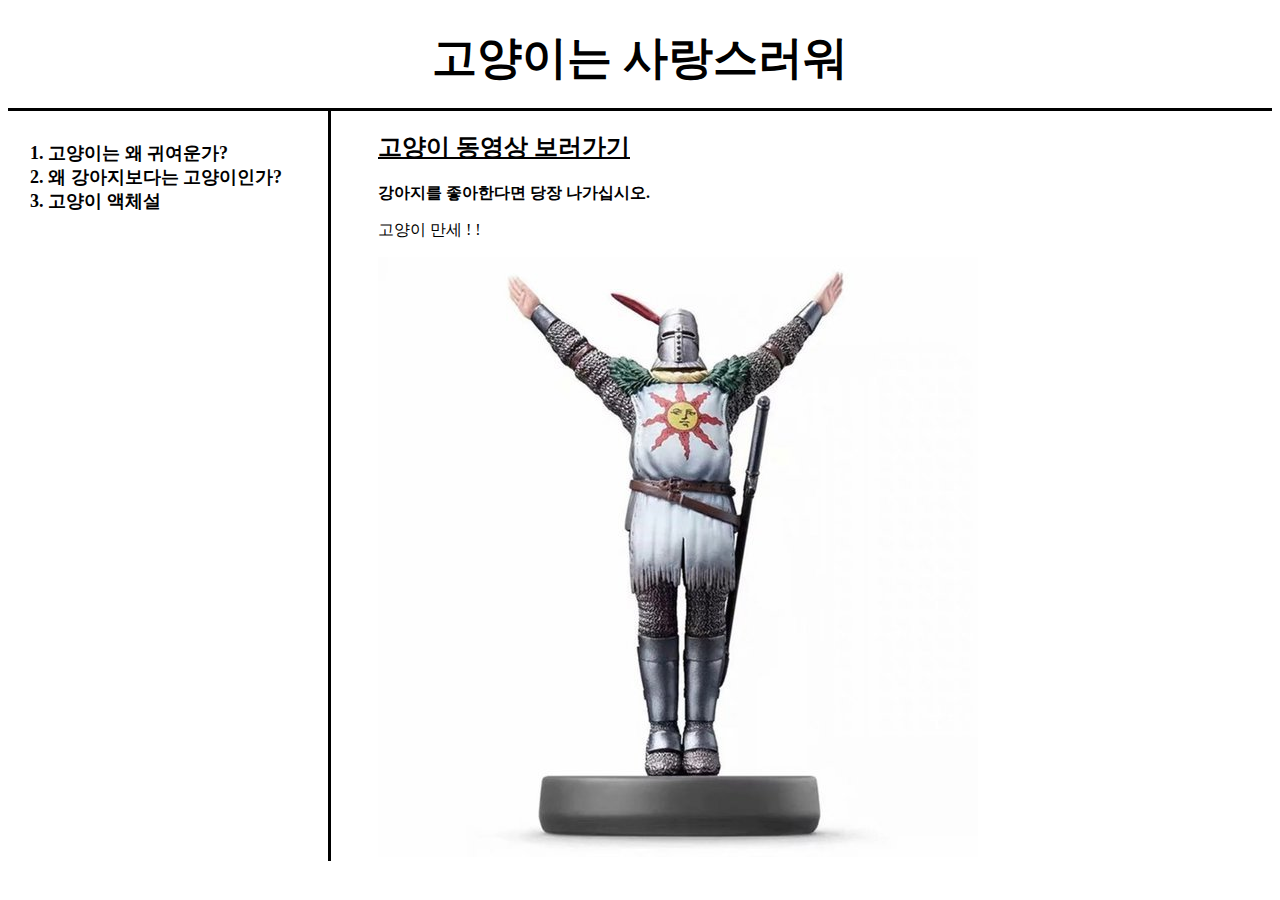
<file: index.html>
<!doctype html>
<html>
<head>
 <title>CAT is cute</title>
 <meta charset="utf-8">
 <link rel="stylesheet" href="style.css">
</head>

<body>
    <h1><a href="index.html">고양이는 사랑스러워</a></h1>
 <div id="grid">
    <ol>
      <li><a href="1.html">고양이는 왜 귀여운가?</a></li>
      <li><a href="2.html">왜 강아지보다는 고양이인가?</a></li>
      <li><a href="3.html">고양이 액체설</a></li>
    </ol>
  <div id="article">
    <h2><a href="https://www.youtube.com/channel/UCkuA_gDjISfGgbdp02BUwyQ" style="color:black;text-decoration: underline;" target="_blank" title="크림히어로즈">고양이 동영상 보러가기</a></h2>
    <strong>강아지를 좋아한다면 당장 나가십시오.</strong>
    <p>고양이 만세 ! !</p>
    <img src="태양만세.jpg">
  </div>
 </div>
</body>
</file>
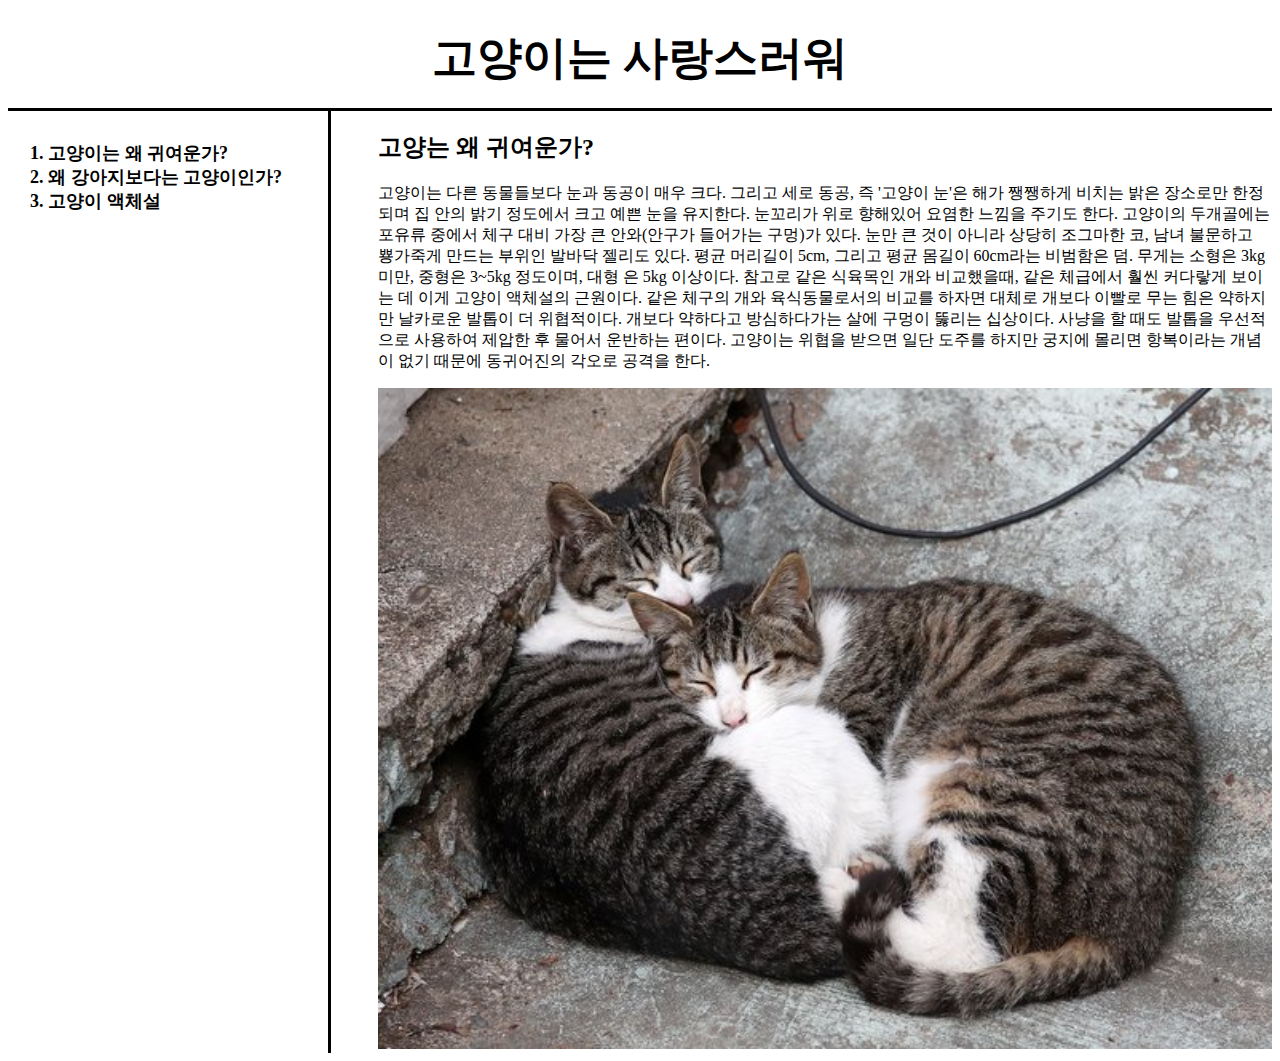
<file: 1.html>
<!doctype html>
<html>
<head>
 <title>CAT is cute</title>
 <meta charset="utf-8">
 <link rel="stylesheet" href="style.css">
</head>

<body>
    <h1><a href="index.html">고양이는 사랑스러워</a></h1>
 <div id="grid">
    <ol>
      <li><a href="1.html">고양이는 왜 귀여운가?</a></li>
      <li><a href="2.html">왜 강아지보다는 고양이인가?</a></li>
      <li><a href="3.html">고양이 액체설</a></li>
    </ol>
  <div id="article">
    <h2>고양는 왜 귀여운가?</h2>
    <p>
      고양이는 다른 동물들보다 눈과 동공이 매우 크다. 그리고 세로 동공, 즉 '고양이 눈'은 해가 쨍쨍하게 비치는 밝은 장소로만 한정되며 집 안의 밝기 정도에서 크고 예쁜 눈을 유지한다. 눈꼬리가 위로 향해있어 요염한 느낌을 주기도 한다. 고양이의 두개골에는 포유류 중에서 체구 대비 가장 큰 안와(안구가 들어가는 구멍)가 있다. 눈만 큰 것이 아니라 상당히 조그마한 코, 남녀 불문하고 뿅가죽게 만드는 부위인 발바닥 젤리도 있다. 평균 머리길이 5cm, 그리고 평균 몸길이 60cm라는 비범함은 덤. 무게는 소형은 3kg 미만, 중형은 3~5kg 정도이며, 대형  은 5kg 이상이다. 참고로 같은 식육목인 개와 비교했을때, 같은 체급에서 훨씬 커다랗게 보이는 데 이게 고양이 액체설의 근원이다.

      같은 체구의 개와 육식동물로서의 비교를 하자면 대체로 개보다 이빨로 무는 힘은 약하지만 날카로운 발톱이 더 위협적이다. 개보다 약하다고 방심하다가는 살에 구멍이 뚫리는 십상이다. 사냥을 할 때도 발톱을 우선적으로 사용하여 제압한 후 물어서 운반하는 편이다. 고양이는 위협을 받으면 일단 도주를 하지만 궁지에 몰리면 항복이라는 개념이 없기 때문에 동귀어진의 각오로 공격을 한다.
    </p>
    <img src="고양이.jpg" width="100%">
  </div>
 </div>
</body>
</file>
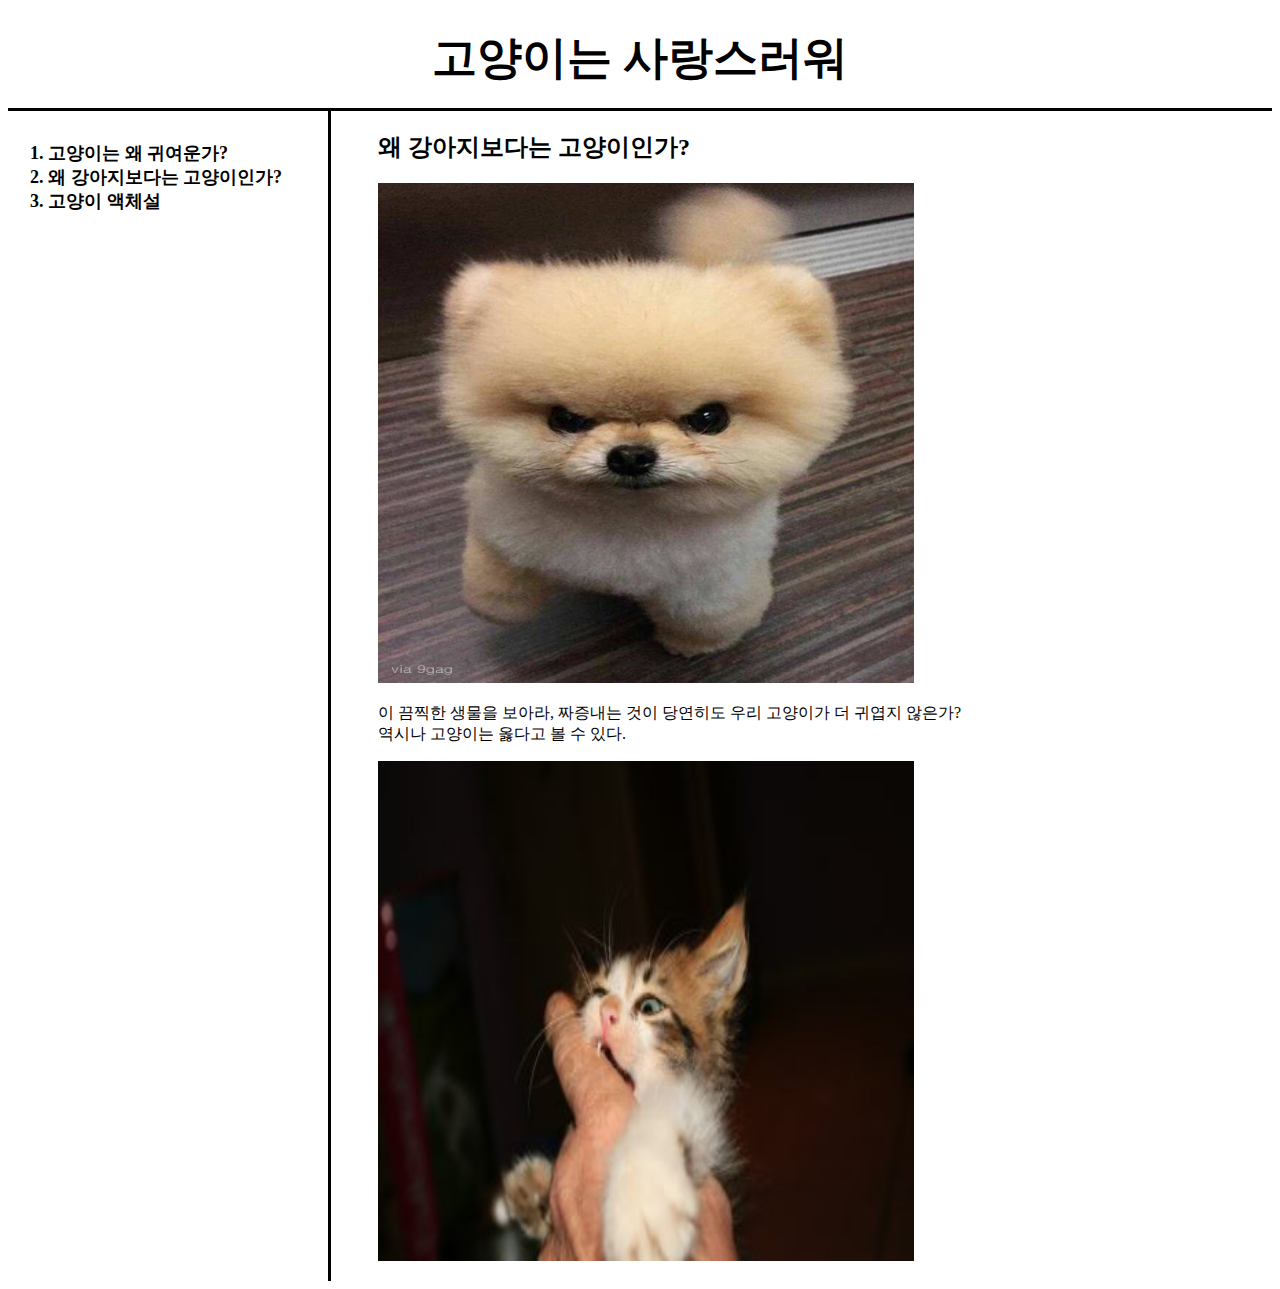
<file: 2.html>
<!doctype html>
<html>
<head>
 <title>CAT is cute</title>
 <meta charset="utf-8">
 <link rel="stylesheet" href="style.css">
</head>

<body>
    <h1><a href="index.html">고양이는 사랑스러워</a></h1>
 <div id="grid">
    <ol>
      <li><a href="1.html">고양이는 왜 귀여운가?</a></li>
      <li><a href="2.html">왜 강아지보다는 고양이인가?</a></li>
      <li><a href="3.html">고양이 액체설</a></li>
    </ol>
  <div id="article">
    <h2>왜 강아지보다는 고양이인가?</h2>
    <p>
     <img src="강아지.jpg" width="60%" height="500px">
      <p>이 끔찍한 생물을 보아라, 짜증내는 것이 당연히도 우리 고양이가 더 귀엽지 않은가?
      <br>역시나 고양이는 옳다고 볼 수 있다.<br></p>
     <img src="하악질.jpg" width="60%" height="500px">
  </p>
  </div>
 </div>
</body>
</file>
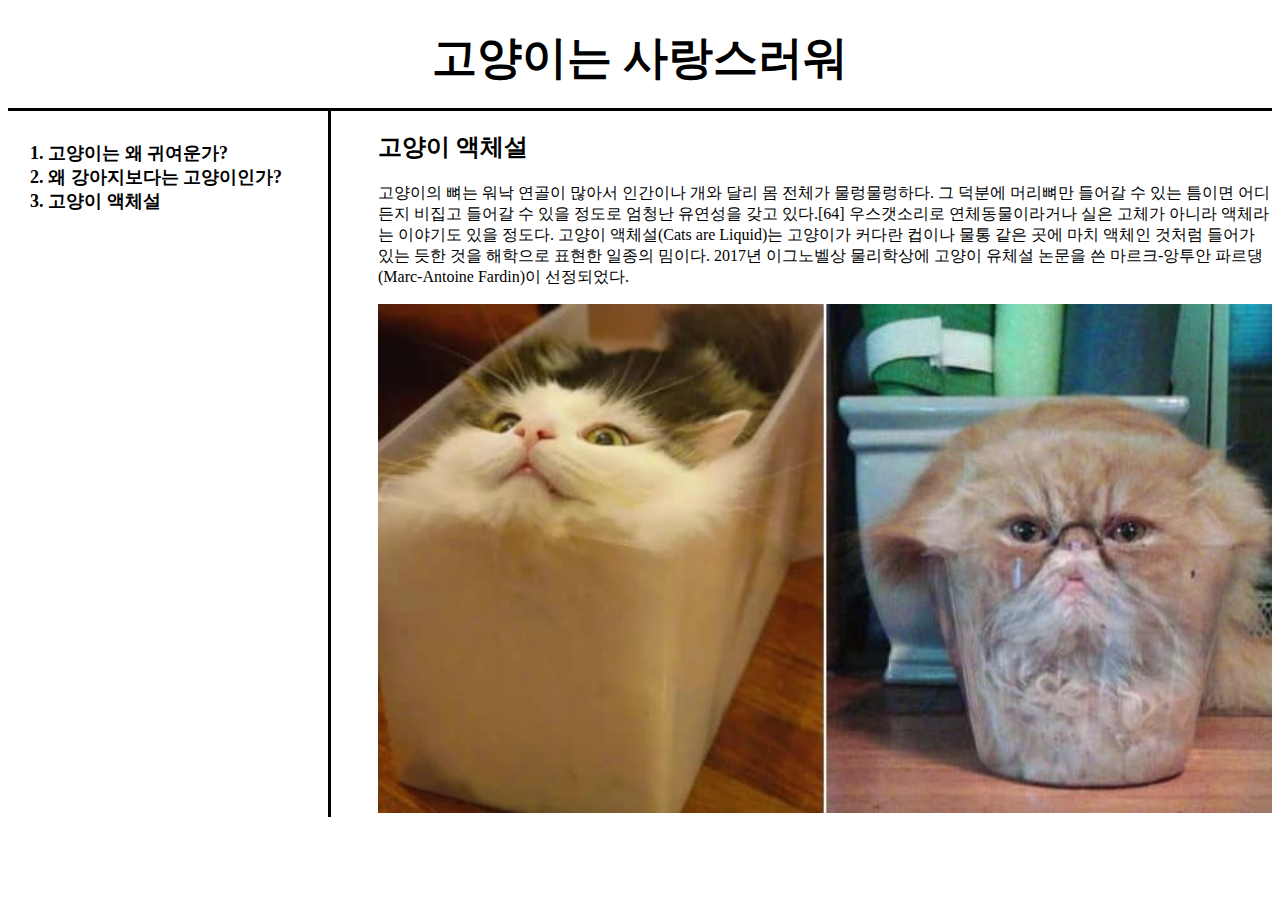
<file: 3.html>
<!doctype html>
<html>
<head>
 <title>CAT is cute</title>
 <meta charset="utf-8">
 <link rel="stylesheet" href="style.css">
</head>

<body>
    <h1><a href="index.html">고양이는 사랑스러워</a></h1>
 <div id="grid">
    <ol>
      <li><a href="1.html">고양이는 왜 귀여운가?</a></li>
      <li><a href="2.html">왜 강아지보다는 고양이인가?</a></li>
      <li><a href="3.html">고양이 액체설</a></li>
    </ol>
  <div id="article">
    <h2>고양이 액체설</h2>
    <p>고양이의 뼈는 워낙 연골이 많아서 인간이나 개와 달리 몸 전체가 물렁물렁하다. 그 덕분에 머리뼈만 들어갈 수 있는 틈이면 어디든지 비집고 들어갈 수 있을 정도로 엄청난 유연성을 갖고 있다.[64] 우스갯소리로 연체동물이라거나 실은 고체가 아니라 액체라는 이야기도 있을 정도다. 고양이 액체설(Cats are Liquid)는 고양이가 커다란 컵이나 물통 같은 곳에 마치 액체인 것처럼 들어가 있는 듯한 것을 해학으로 표현한 일종의 밈이다. 2017년 이그노벨상 물리학상에 고양이 유체설 논문을 쓴 마르크-앙투안 파르댕(Marc-Antoine Fardin)이 선정되었다.
   </p>
    <img src="액체고양이.jpg" width="100%">
  </div>
 </div>
</body>
</file>
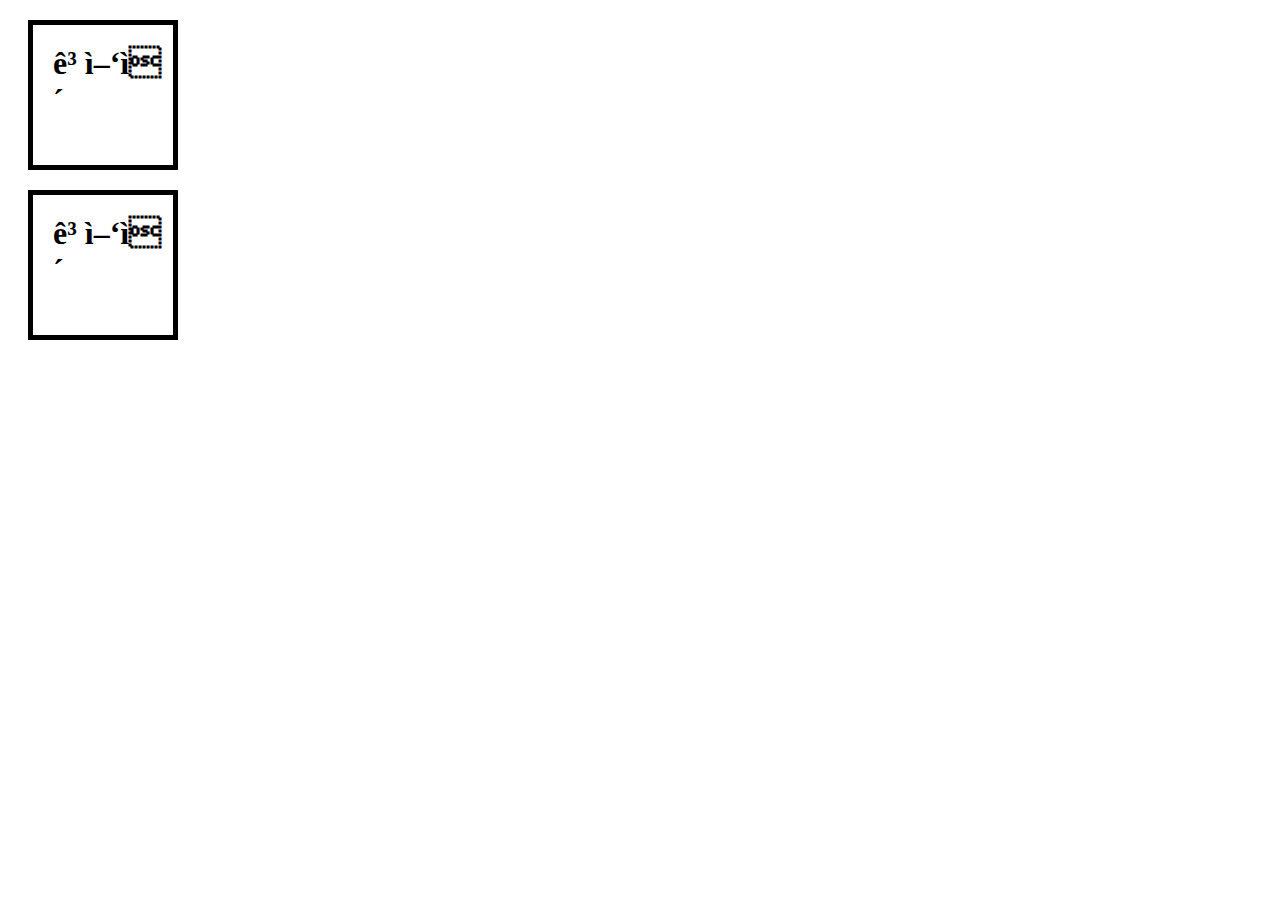
<file: box.html>
<!DOCTYPE html>
<html>
 <head>
   <mete charset="utf-8"
   <title></title>
   <style>
     h1 {
       border:5px black solid;
       padding:20px;
       margin:20px;
       width:100px;
       height:100px;
     }
   </style>
 </head>
  <body>
    <h1>고양이</h1> <h1>고양이</h1>

  </body>
</html>
</file>
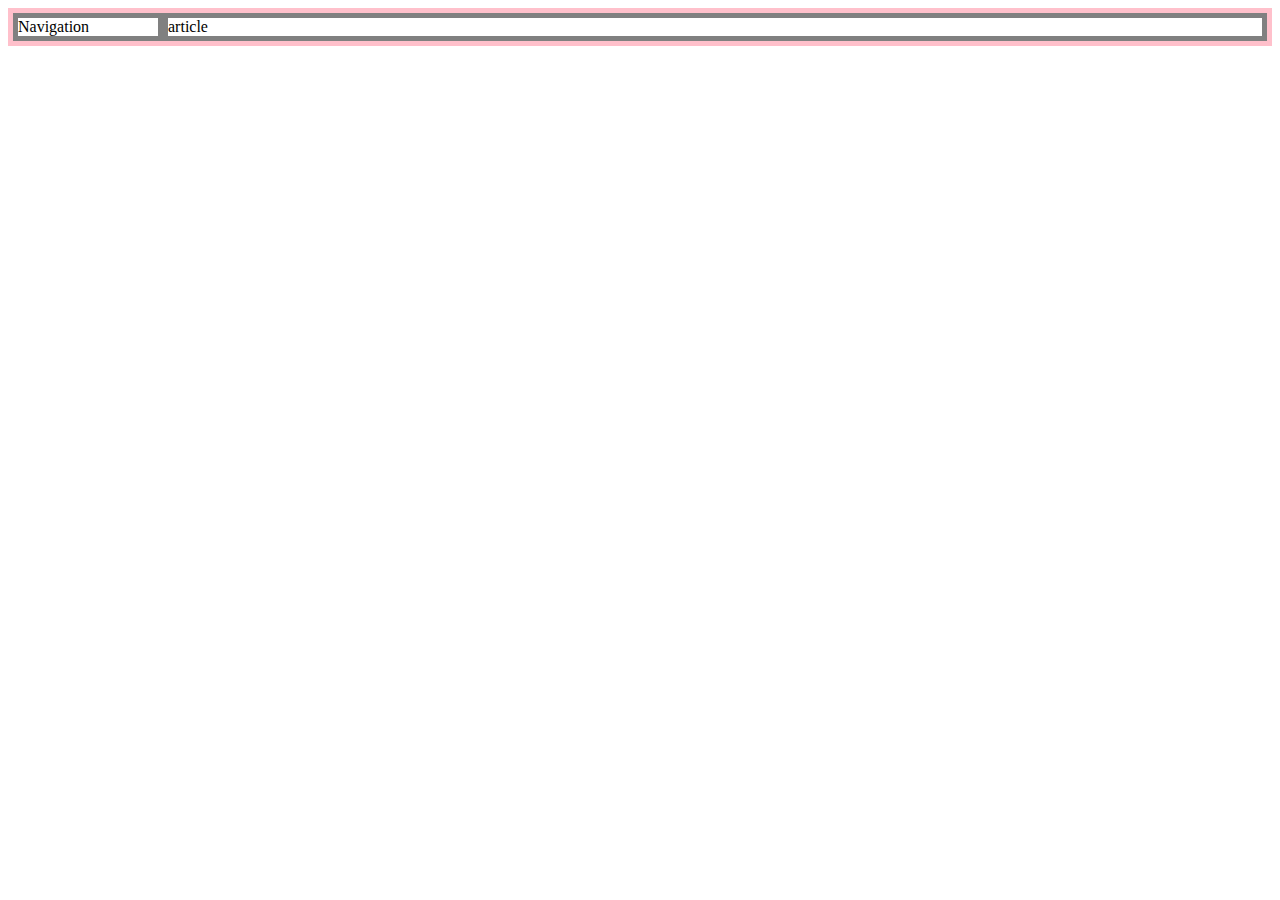
<file: grid.html>
<!DOCTYPE html>
<html>
  <head>
    <meta charset="utf-8">
    <title></title>
    <style>
      div {
        border:5px solid gray
      }
      #grid{
        border:5px solid pink;
        display:grid;
        grid-template-columns: 150px 1fr;
      }
    </style>
  </head>
  <body>
    <div id="grid">
      <div>Navigation</div>
      <div>article</div>
    </div>
  </body>
</html>
</file>
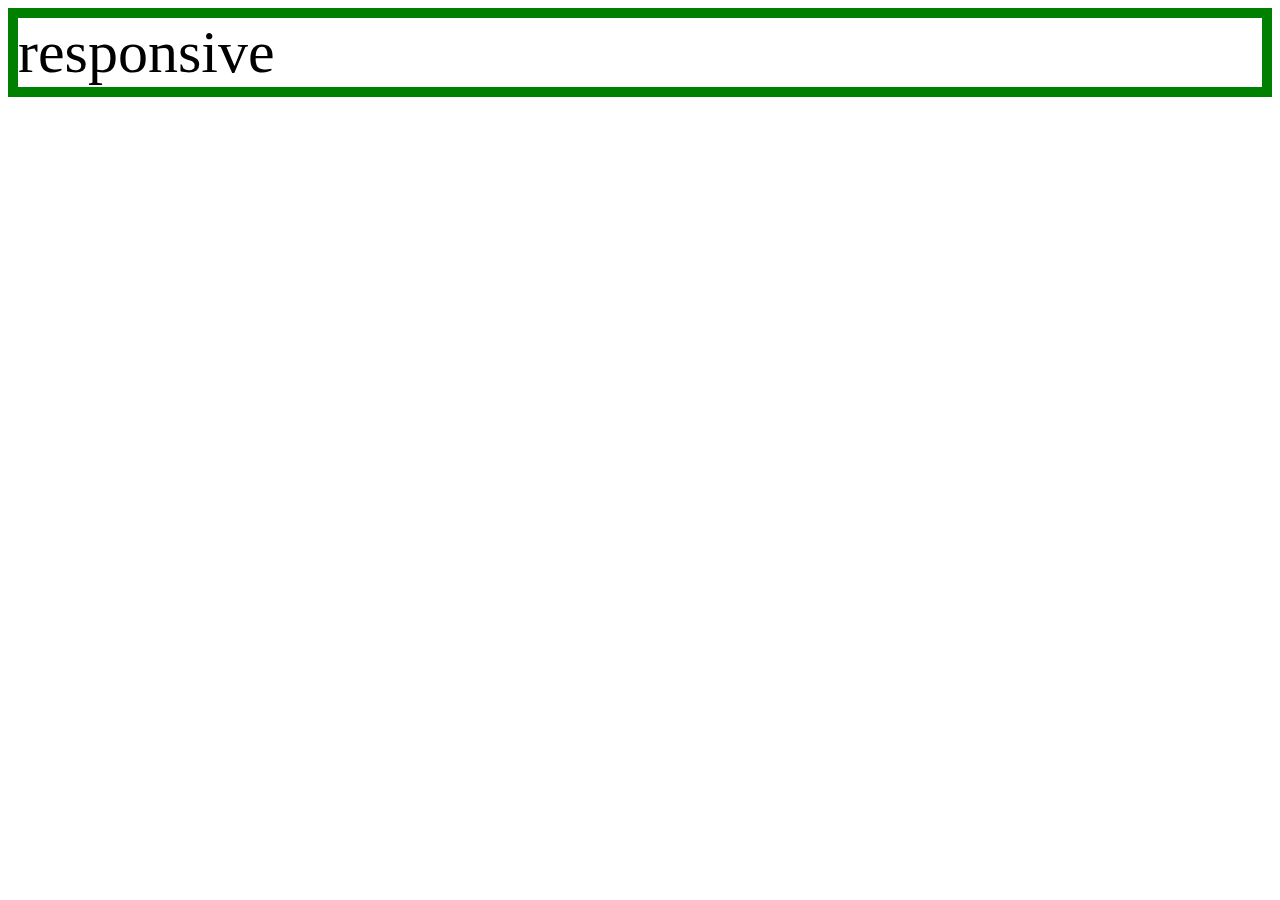
<file: mq.html>
<!DOCTYPE html>
<html>
  <head>
    <meta charset="utf-8">
    <title></title>
    <style>
      div {
        border:10px solid green;
        font-size:60px
      }
      @media(max-width:800px) {
        div{
          display:none;
        }
      }
    </style>
  </head>
  <body>
    <div>
      responsive
    </div>

  </body>
</html>
</file>
<file: style.css>
<style>
 body {
   margin:0;
 }
 a{
   color:black;
   text-decoration: none;
 }
 h1 {
   font-size:45px;
   text-align: center;
   border-bottom:3px solid black;
   margin:0;
   padding:20px;
 }
 #grid ol {
   border-right:3px solid black;
   width:250px;
   margin:0;
   padding:30px;
   padding-left:40px;
   font-size:18px;
   font-weight: 600;
 }
 #grid {
   display: grid;
   grid-template-columns:350px 1fr;
 }
 #article {
   padding-left:20px;
 }
 @media(max-width:800px){
   #grid {
     display: block;
   }
   #grid ol {
     border-right:none;
   }
   h1 {
     border-bottom:none;
</style>
</file>
